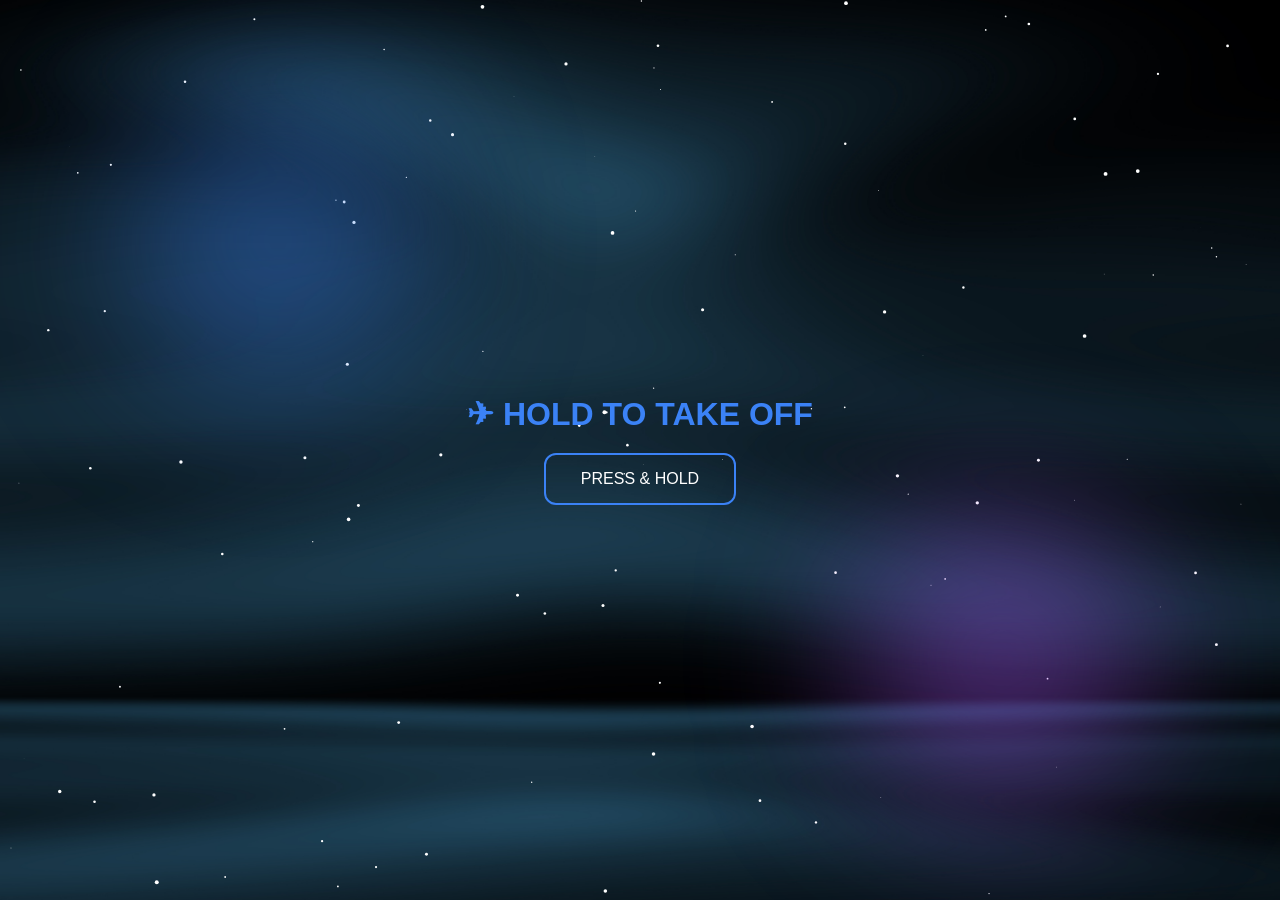
<file: index.html>
<!DOCTYPE html>
<html>
<head>
<title>AERO SYMPOSIUM 2K26</title>
<meta name="viewport" content="width=device-width, initial-scale=1.0">

<style>
*{
    margin:0;
    padding:0;
    box-sizing:border-box;
    font-family:'Poppins',sans-serif;
}

body{
    background: url("abstract-luxury-gradient-blue-background-smooth-dark-blue-with-black-vignette-studio-banner.jpg") no-repeat center center fixed;
    background-size: cover;
    color: white;
    overflow: hidden;
    <div class="overlay"></div>
    .overlay{
    position:fixed;
    inset:0;
    background:rgba(0,0,0,0.35);
    z-index:-1;
}
}

/* PARTICLES */
canvas{
    position:fixed;
    width:100%;
    height:100%;
    z-index:-2;
}

/* GLOW */
.glow{
    position:fixed;
    width:300px;
    height:300px;
    border-radius:50%;
    filter:blur(80px);
    z-index:-1;
}
.g1{ background:rgba(59,130,246,0.4); top:10%; left:10%; }
.g2{ background:rgba(168,85,247,0.4); bottom:10%; right:10%; }

/* INTRO */
#intro{
    position:fixed;
    width:100%;
    height:100%;
    display:flex;
    justify-content:center;
    align-items:center;
    flex-direction:column;
    z-index:1000;
}

#intro h1{
    margin-bottom:20px;
    color:#3b82f6;
    text-align:center;
}

/* HOLD BUTTON */
#holdBtn{
    padding:15px 35px;
    border:2px solid #3b82f6;
    border-radius:12px;
    cursor:pointer;
    position:relative;
    overflow:hidden;
    user-select:none;
    touch-action:none;
}

#progress{
    position:absolute;
    top:0;
    left:0;
    height:100%;
    width:0%;
    background:#3b82f6;
    z-index:-1;
}

/* ✈️ PLANE */
#plane{
    width:90px;
    display:none;
    position:fixed;
    filter: drop-shadow(0 0 15px #3b82f6);
    transition: transform 0.2s;
}

/* MAIN */
#main{
    display:none;
    text-align:center;
}

header{
    padding:25px;
    font-size:26px;
}

.hero{
    padding:100px 20px;
}

.btn{
    display:inline-block;
    margin:15px;
    padding:12px 25px;
    background:#3b82f6;
    color:white;
    text-decoration:none;
    border-radius:8px;
}
</style>
</head>

<body>

<canvas id="particles"></canvas>
<div class="glow g1"></div>
<div class="glow g2"></div>

<!-- INTRO -->
<div id="intro">
    <h1>✈ HOLD TO TAKE OFF</h1>

    <div id="holdBtn">
        <div id="progress"></div>
        PRESS & HOLD
    </div>

    <img id="plane" src="plane.png.jpeg">
</div>

<!-- MAIN -->
<div id="main">
    <header>✈️AERO SYMPOSIUM 2K26</header>

    <div class="hero">
        <h1>Department of Aeronautical Engineering</h1>
        <p>Innovate • Design • Fly 🚀</p>

        <a href="technical.html" class="btn">Technical Events</a>
        <a href="nontechnical.html" class="btn">Non-Tech Events</a>
    </div>
</div>

<script>
/* PARTICLES */
const canvas = document.getElementById("particles");
const ctx = canvas.getContext("2d");

function resizeCanvas(){
    canvas.width = window.innerWidth;
    canvas.height = window.innerHeight;
}
resizeCanvas();
window.addEventListener("resize", resizeCanvas);

let particles = [];

for (let i = 0; i < 120; i++) {
    particles.push({
        x: Math.random()*canvas.width,
        y: Math.random()*canvas.height,
        r: Math.random()*2,
        dx: (Math.random()-0.5)*0.5,
        dy: (Math.random()-0.5)*0.5
    });
}

function animate(){
    ctx.clearRect(0,0,canvas.width,canvas.height);

    particles.forEach(p=>{
        ctx.beginPath();
        ctx.arc(p.x,p.y,p.r,0,Math.PI*2);
        ctx.fillStyle="white";
        ctx.fill();

        p.x+=p.dx;
        p.y+=p.dy;

        if(p.x<0||p.x>canvas.width) p.dx*=-1;
        if(p.y<0||p.y>canvas.height) p.dy*=-1;
    });

    requestAnimationFrame(animate);
}
animate();

/* HOLD LOGIC */
let holdBtn = document.getElementById("holdBtn");
let progress = document.getElementById("progress");
let plane = document.getElementById("plane");

let holding = false;
let width = 0;

/* EVENTS */
holdBtn.addEventListener("pointerdown", startHold);
holdBtn.addEventListener("pointerup", stopHold);
holdBtn.addEventListener("pointerleave", stopHold);
holdBtn.addEventListener("pointercancel", stopHold);

function startHold(){
    if (holding) return;

    holding = true;

    let interval = setInterval(()=>{
        if(!holding){
            clearInterval(interval);
            width = 0;
            progress.style.width = "0%";
            return;
        }

        width += 2;
        progress.style.width = width + "%";

        if(width >= 100){
            clearInterval(interval);
            takeoff();
        }
    },30);
}

function stopHold(){
    holding = false;
}

function takeoff(){
    plane.style.display = "block";

    let rect = holdBtn.getBoundingClientRect();

    let x = rect.left + rect.width/2;
    let y = rect.top;

    plane.style.left = x + "px";
    plane.style.top = y + "px";

    let angle = 0;
    let radius = 80;
    let phase = 0;

    let fly = setInterval(()=>{

        // ✈️ PHASE 1 → Move forward a bit
        if(phase === 0){
            x += 4;
            plane.style.transform = "rotate(0deg)";

            if(x > rect.left + 120){
                phase = 1;
                angle = 0;
            }
        }

        // 🔁 PHASE 2 → U-TURN (semi-circle)
        else if(phase === 1){
            angle += 0.05;

            x += Math.cos(angle) * 3;
            y += Math.sin(angle) * 3;

            plane.style.transform = `rotate(${angle * 180/Math.PI}deg)`;

            if(angle >= Math.PI){
                phase = 2;
            }
        }

        // 🚀 PHASE 3 → Fly diagonally up
        else if(phase === 2){
            x += 6;
            y -= 3;

            plane.style.transform = "rotate(-30deg)";

            if(x > window.innerWidth){
                clearInterval(fly);

                document.getElementById("intro").style.display="none";
                document.getElementById("main").style.display="block";
            }
        }

        plane.style.left = x + "px";
        plane.style.top = y + "px";

    },20);
}
</script>

</body>
</html>
</file>
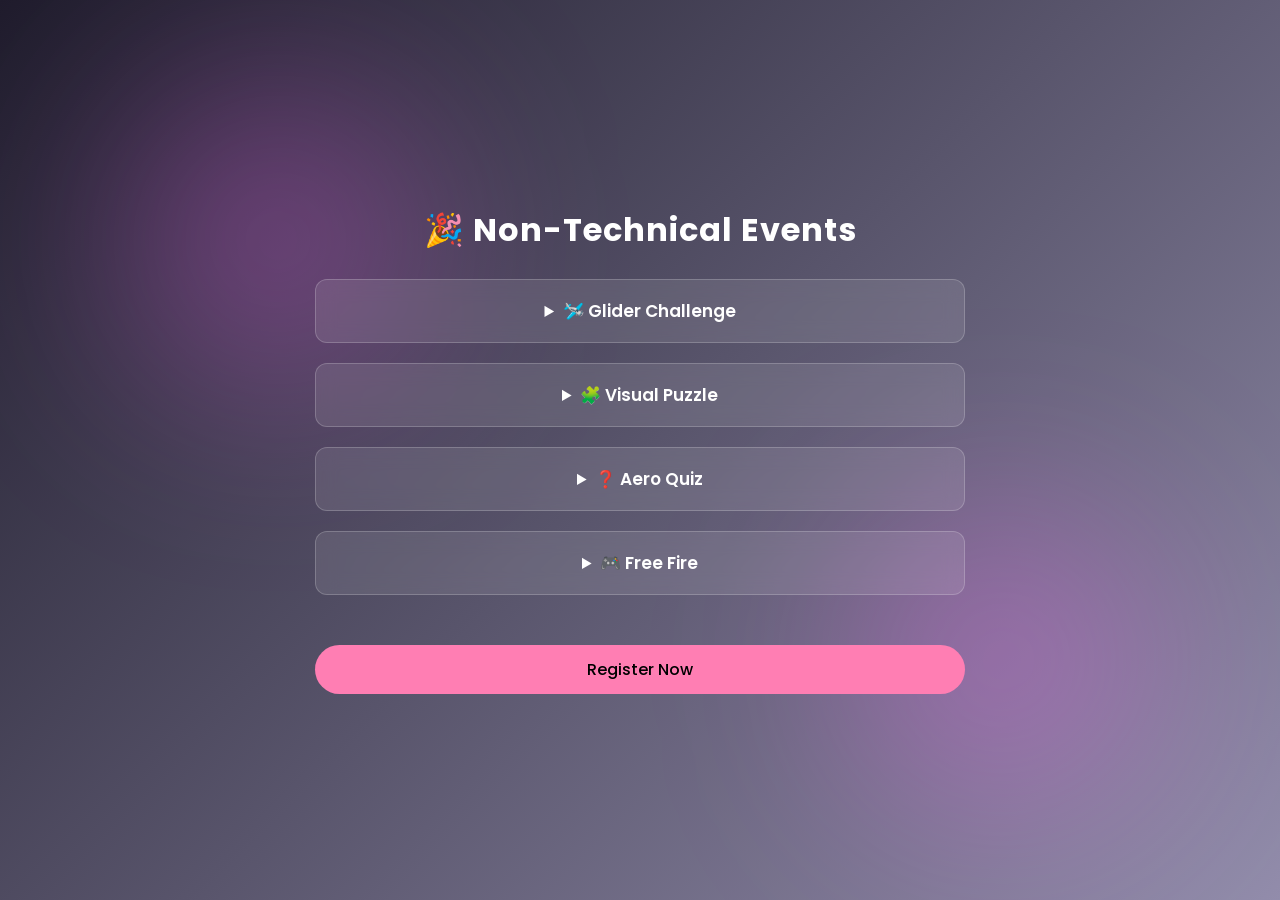
<file: nontechnical.html>
<!DOCTYPE html>
<html>
<head>
    <title>Non-Technical Events</title>

    <link href="https://fonts.googleapis.com/css2?family=Poppins:wght@300;500;700&display=swap" rel="stylesheet">

    <style>
        * {
            margin: 0;
            padding: 0;
            box-sizing: border-box;
            font-family: 'Poppins', sans-serif;
        }

        body {
            background: linear-gradient(135deg, #1f1c2c, #928dab);
            min-height: 100vh;
            display: flex;
            justify-content: center;
            align-items: center;
            color: white;
        }

        .events {
            width: 90%;
            max-width: 650px;
            text-align: center;
        }

        .section-title {
            margin-bottom: 25px;
            font-size: 2rem;
            letter-spacing: 1px;
        }

        .event-container {
            display: flex;
            flex-direction: column;
            gap: 20px;
        }

        .event-box {
            background: rgba(255,255,255,0.1);
            padding: 18px;
            border-radius: 12px;
            backdrop-filter: blur(10px);
            border: 1px solid rgba(255,255,255,0.2);
            transition: 0.3s;
        }

        .event-box:hover {
            transform: scale(1.03);
            box-shadow: 0 0 15px rgba(255, 100, 255, 0.5);
        }

        .event-box summary {
            font-weight: 600;
            font-size: 17px;
            cursor: pointer;
        }

        .event-box p {
            margin-top: 10px;
            font-size: 14px;
            opacity: 0.85;
        }

        .btn {
            display: inline-block;
            margin-top: 30px;
            padding: 12px 28px;
            background: #ff7eb3;
            color: black;
            text-decoration: none;
            border-radius: 25px;
            font-weight: 500;
            transition: 0.3s;
        }

        .btn:hover {
            background: white;
            transform: scale(1.05);
        }

        /* ✨ Glow effect */
        .glow {
            position: absolute;
            width: 300px;
            height: 300px;
            background: rgba(255, 100, 255, 0.3);
            border-radius: 50%;
            filter: blur(100px);
            z-index: -1;
        }

        .glow:nth-child(1) {
            top: 10%;
            left: 10%;
        }

        .glow:nth-child(2) {
            bottom: 10%;
            right: 10%;
        }
    </style>
</head>

<body>

<!-- Glow Background -->
<div class="glow"></div>
<div class="glow"></div>

<section class="events">
    <h2 class="section-title">🎉 Non-Technical Events</h2>

    <div class="event-container">

        <details class="event-box">
            <summary>🛩️ Glider Challenge</summary>
            <p>Test your creativity by building and flying gliders.</p>
        </details>

        <details class="event-box">
            <summary>🧩 Visual Puzzle</summary>
            <p>Solve mind-bending puzzles and challenges.</p>
        </details>

        <details class="event-box">
            <summary>❓ Aero Quiz</summary>
            <p>Compete in an exciting aeronautical quiz.</p>
        </details>

        <details class="event-box">
            <summary>🎮 Free Fire</summary>
            <p>Battle it out in an intense gaming showdown.</p>
        </details>

        <!-- Register Button -->
        <a href="register.html" class="btn">Register Now</a>

    </div>

</section>

</body>
</html>
</file>
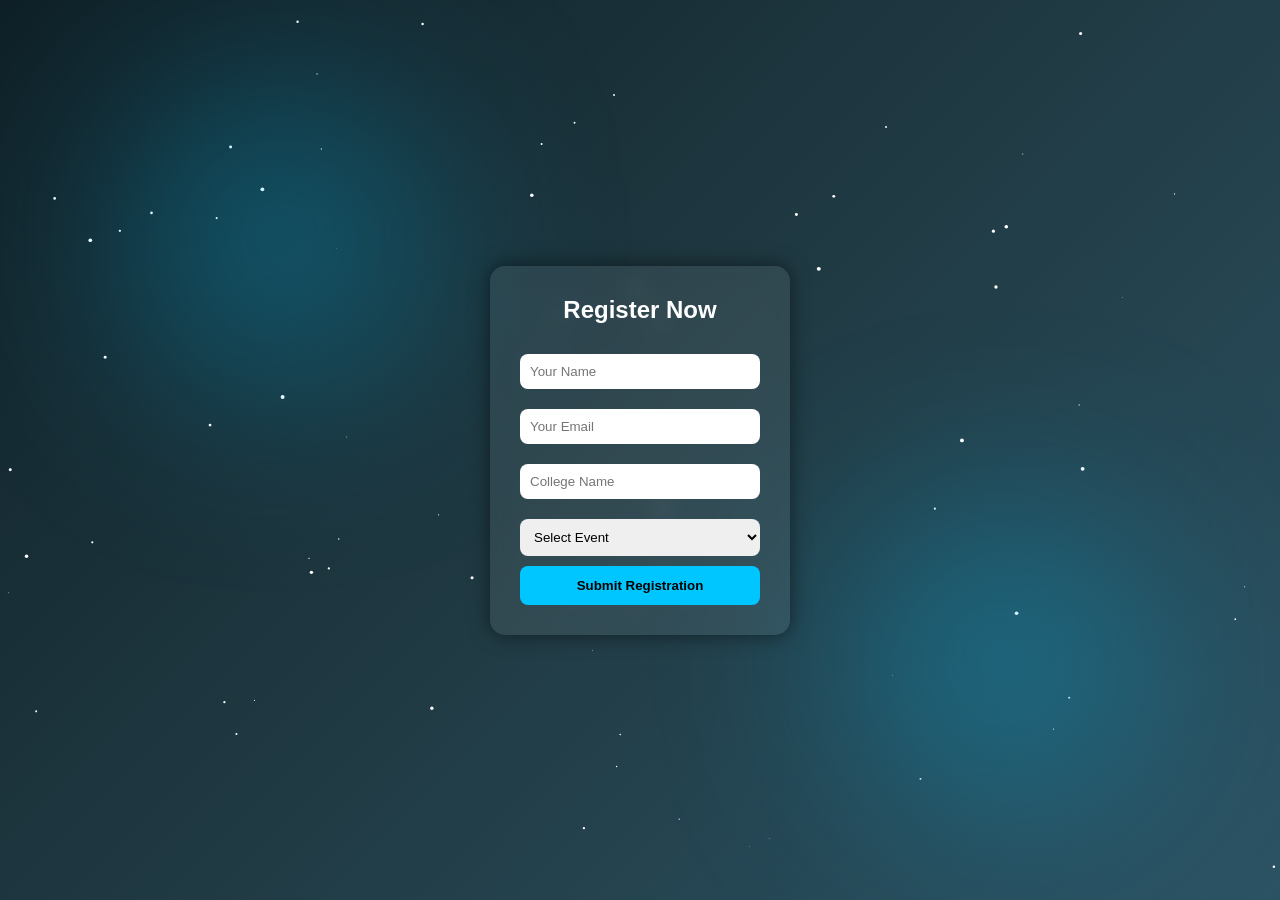
<file: register.html>
<!DOCTYPE html>
<html>
<head>
    <title>Register - Aero Symposium</title>
    <meta name="viewport" content="width=device-width, initial-scale=1.0">

    <style>
        *{
            margin:0;
            padding:0;
            box-sizing:border-box;
            font-family: 'Poppins', sans-serif;
        }

        body{
            height:100vh;
            display:flex;
            justify-content:center;
            align-items:center;
            background: linear-gradient(135deg, #0f2027, #203a43, #2c5364);
            overflow:hidden;
            color:white;
        }

        /* 🌌 PARTICLES */
        #particles{
            position:fixed;
            top:0;
            left:0;
            width:100%;
            height:100%;
            z-index:-2;
        }

        /* 🔵 GLOW */
        .glow{
            position:absolute;
            width:300px;
            height:300px;
            background: rgba(0,200,255,0.3);
            border-radius:50%;
            filter: blur(100px);
            z-index:-1;
            animation: float 6s infinite alternate;
        }

        .glow:nth-child(2){
            top:10%;
            left:10%;
        }

        .glow:nth-child(3){
            bottom:10%;
            right:10%;
        }

        @keyframes float{
            from{ transform: translateY(0); }
            to{ transform: translateY(40px); }
        }

        /* 📦 FORM BOX */
        .form-section{
            background: rgba(255,255,255,0.08);
            padding:30px;
            border-radius:15px;
            backdrop-filter: blur(10px);
            text-align:center;
            box-shadow:0 0 20px rgba(0,0,0,0.5);
            width:300px;
        }

        .form-section h2{
            margin-bottom:20px;
        }

        input, select{
            width:100%;
            padding:10px;
            margin:10px 0;
            border:none;
            border-radius:8px;
            outline:none;
        }

        input:focus, select:focus{
            box-shadow:0 0 10px #00c6ff;
        }

        button{
            width:100%;
            padding:12px;
            background:#00c6ff;
            color:black;
            border:none;
            border-radius:8px;
            font-weight:bold;
            cursor:pointer;
            transition:0.3s;
        }

        button:hover{
            background:white;
            transform:scale(1.05);
        }
    </style>
</head>

<body>

<!-- PARTICLES -->
<canvas id="particles"></canvas>

<!-- GLOW -->
<div class="glow"></div>
<div class="glow"></div>

<!-- FORM -->
<section class="form-section">
    <h2>Register Now</h2>

    <form action="https://formspree.io/f/mlgwknke" method="POST">
        <input type="text" name="name" placeholder="Your Name" required>
        <input type="email" name="email" placeholder="Your Email" required>
        <input type="text" name="college" placeholder="College Name" required>

        <select name="event" required>
            <option value="">Select Event</option>

            <optgroup label="✈️ Technical Events">
                <option>Paper Presentation</option>
                <option>Fixed Wing</option>
                <option>Drone Coding</option>
                <option>Rocketry</option>
            </optgroup>

            <optgroup label="🎉 Non-Technical Events">
                <option>Glider Challenge</option>
                <option>Visual Puzzle</option>
                <option>Aero Quiz</option>
                <option>Free Fire</option>
            </optgroup>
        </select>

        <button type="submit">Submit Registration</button>
    </form>
</section>

<!-- AUTO SELECT EVENT -->
<script>
const params = new URLSearchParams(window.location.search);
const event = params.get("event");

if (event) {
    document.querySelector("select[name='event']").value = event;
}
</script>

<!-- PARTICLES SCRIPT -->
<script>
const canvas = document.getElementById("particles");
const ctx = canvas.getContext("2d");

canvas.width = window.innerWidth;
canvas.height = window.innerHeight;

let particles = [];

for (let i = 0; i < 80; i++) {
    particles.push({
        x: Math.random() * canvas.width,
        y: Math.random() * canvas.height,
        r: Math.random() * 2,
        dx: Math.random() - 0.5,
        dy: Math.random() - 0.5
    });
}

function animate(){
    ctx.clearRect(0,0,canvas.width,canvas.height);

    particles.forEach(p=>{
        ctx.beginPath();
        ctx.arc(p.x,p.y,p.r,0,Math.PI*2);
        ctx.fillStyle="white";
        ctx.fill();

        p.x += p.dx;
        p.y += p.dy;

        if(p.x<0 || p.x>canvas.width) p.dx*=-1;
        if(p.y<0 || p.y>canvas.height) p.dy*=-1;
    });

    requestAnimationFrame(animate);
}

animate();
</script>

</body>
</html>
</file>
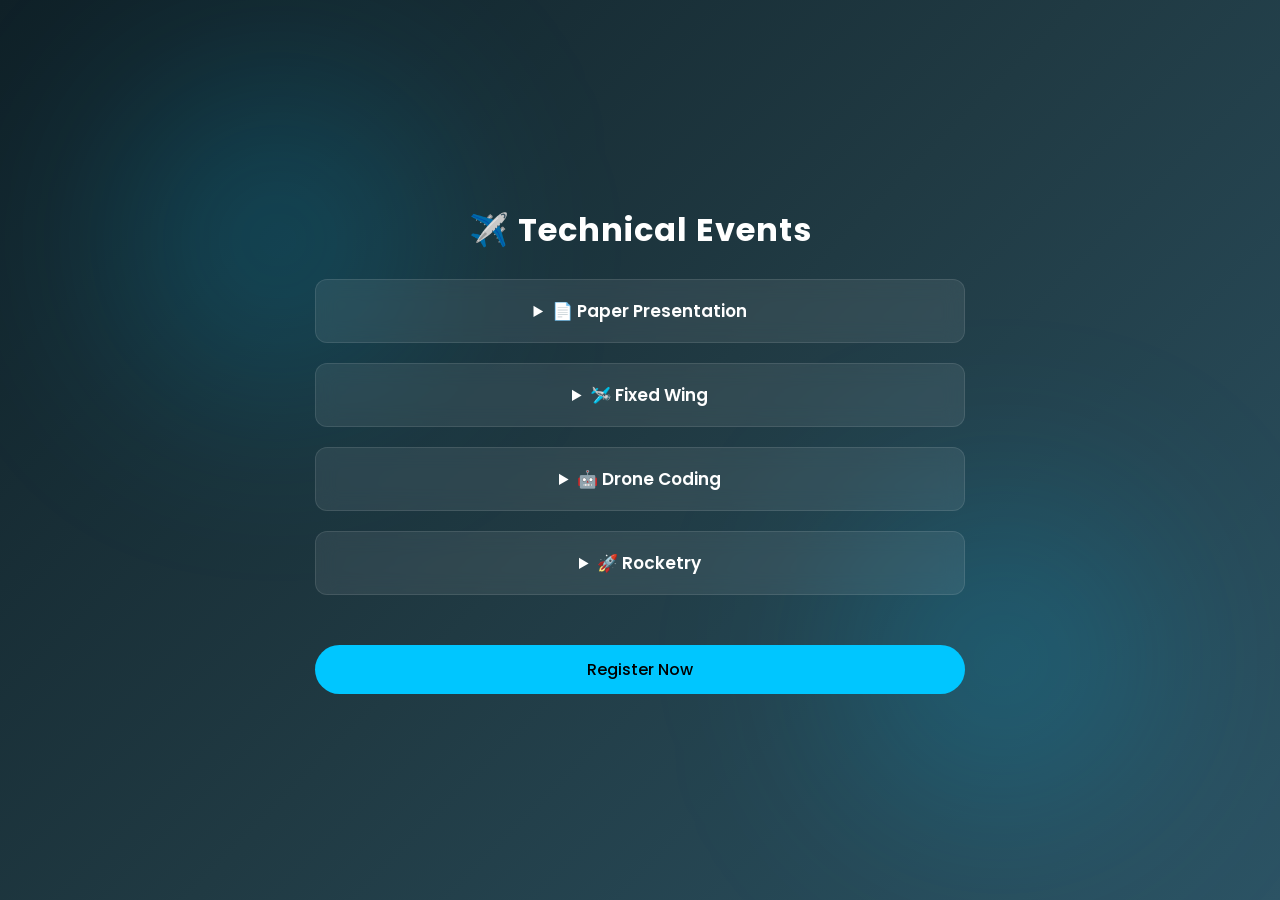
<file: technical.html>
<!DOCTYPE html>
<html>
<head>
    <title>Technical Events</title>

    <link href="https://fonts.googleapis.com/css2?family=Poppins:wght@300;500;700&display=swap" rel="stylesheet">

    <style>
        * {
            margin: 0;
            padding: 0;
            box-sizing: border-box;
            font-family: 'Poppins', sans-serif;
        }

        body {
            background: linear-gradient(135deg, #0f2027, #203a43, #2c5364);
            min-height: 100vh;
            display: flex;
            justify-content: center;
            align-items: center;
            color: white;
        }

        .events {
            width: 90%;
            max-width: 650px;
            text-align: center;
        }

        .section-title {
            margin-bottom: 25px;
            font-size: 2rem;
            letter-spacing: 1px;
        }

        .event-container {
            display: flex;
            flex-direction: column;
            gap: 20px;
        }

        .event-box {
            background: rgba(255,255,255,0.08);
            padding: 18px;
            border-radius: 12px;
            backdrop-filter: blur(10px);
            border: 1px solid rgba(255,255,255,0.1);
            transition: 0.3s;
        }

        .event-box:hover {
            transform: scale(1.03);
            box-shadow: 0 0 15px rgba(0, 200, 255, 0.5);
        }

        .event-box summary {
            font-weight: 600;
            font-size: 17px;
            cursor: pointer;
        }

        .event-box p {
            margin-top: 10px;
            font-size: 14px;
            opacity: 0.8;
        }

        .btn {
            display: inline-block;
            margin-top: 30px;
            padding: 12px 28px;
            background: #00c6ff;
            color: black;
            text-decoration: none;
            border-radius: 25px;
            font-weight: 500;
            transition: 0.3s;
        }

        .btn:hover {
            background: white;
            transform: scale(1.05);
        }

        /* ✨ Glow effect */
        .glow {
            position: absolute;
            width: 300px;
            height: 300px;
            background: rgba(0, 200, 255, 0.2);
            border-radius: 50%;
            filter: blur(100px);
            z-index: -1;
        }

        .glow:nth-child(1) {
            top: 10%;
            left: 10%;
        }

        .glow:nth-child(2) {
            bottom: 10%;
            right: 10%;
        }
    </style>
</head>

<body>

<!-- Glow Background -->
<div class="glow"></div>
<div class="glow"></div>

<section class="events">
    <h2 class="section-title">✈️ Technical Events</h2>

    <div class="event-container">

        <details class="event-box">
            <summary>📄 Paper Presentation</summary>
            <p>Showcase your research and innovative ideas.</p>
        </details>

        <details class="event-box">
            <summary>🛩️ Fixed Wing</summary>
            <p>Design and test your aerodynamic skills.</p>
        </details>

        <details class="event-box">
            <summary>🤖 Drone Coding</summary>
            <p>Code and control drones with precision.</p>
        </details>

        <details class="event-box">
            <summary>🚀 Rocketry</summary>
            <p>Build and launch your own rocket model.</p>
        </details>

        <!-- Register Button -->
        <a href="register.html" class="btn">Register Now</a>

    </div>
</section>

</body>
</html>
</file>
